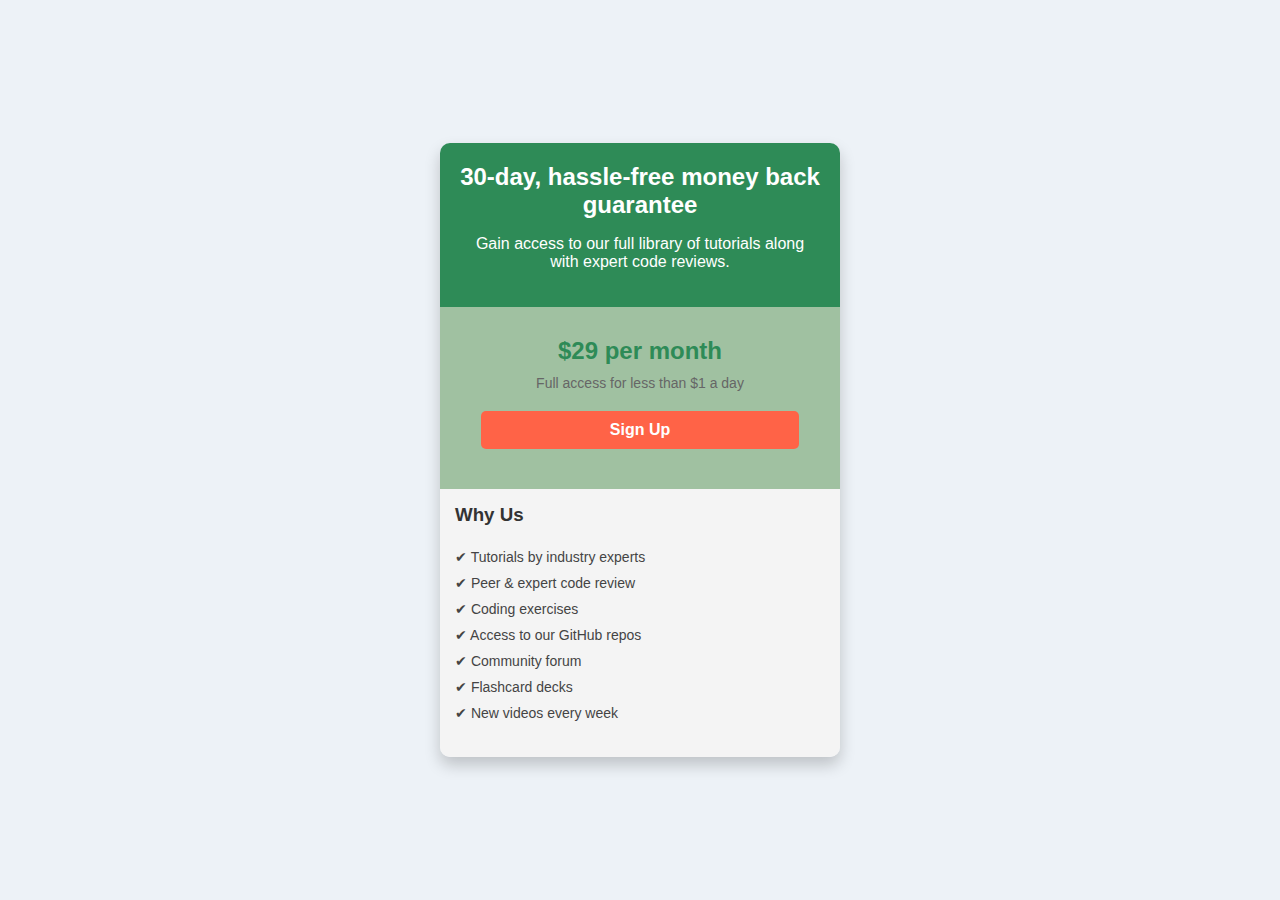
<file: Final Assignment/index.html>
<!DOCTYPE html>
<html lang="en">
<head>
    <meta charset="UTF-8">
    <meta name="viewport" content="width=device-width, initial-scale=1.0">
    <title>Subscription Offer</title>
    <style>
        body {
            font-family: 'Arial', sans-serif;
            margin: 0;
            padding: 0;
            display: flex;
            justify-content: center;
            align-items: center;
            height: 100vh;
            background-color: #edf2f7;
        }
        .container {
            width: 400px;
            border-radius: 10px;
            overflow: hidden;
            box-shadow: 0 8px 16px rgba(0, 0, 0, 0.2);
            display: flex;
            flex-direction: column;
        }
        .top-section {
            background-color: #2e8b57; /* Darker shade */
            padding: 20px;
            text-align: center;
            color: white;
        }
        .top-section h2 {
            margin: 0;
        }
        .middle-section {
            background-color: #a0c1a1; /* Lighter shade */
            padding: 20px;
            text-align: center;
        }
        .middle-section p {
            margin: 10px 0;
            color: #333;
        }
        .middle-section .price {
            font-size: 24px;
            font-weight: bold;
            color: #2e8b57;
        }
        .middle-section .description {
            font-size: 14px;
            color: #666;
        }
        .bottom-section {
            background-color: #f4f4f4;
            padding: 15px;
            text-align: left;
        }
        .bottom-section h3 {
            margin-top: 0;
            color: #333;
        }
        .bottom-section ul {
            padding: 0;
            list-style-type: none;
        }
        .bottom-section li {
            padding: 5px 0;
            font-size: 14px;
            color: #444;
        }
        .sign-up {
            display: block;
            text-align: center;
            margin: 20px auto;
            padding: 10px 15px;
            background-color: #ff6347;
            color: white;
            border-radius: 5px;
            text-decoration: none;
            font-weight: bold;
            width: 80%;
        }
        .sign-up:hover {
            background-color: #c44d35;
        }
    </style>
</head>
<body>

    <div class="container">
        <div class="top-section">
            <h2>30-day, hassle-free money back guarantee</h2>
            <p>Gain access to our full library of tutorials along with expert code reviews.</p>
        </div>
        <div class="middle-section">
            <p class="price">$29 per month</p>
            <p class="description">Full access for less than $1 a day</p>
            <a href="#" class="sign-up">Sign Up</a>
        </div>
        <div class="bottom-section">
            <h3>Why Us</h3>
            <ul>
                <li>✔ Tutorials by industry experts</li>
                <li>✔ Peer & expert code review</li>
                <li>✔ Coding exercises</li>
                <li>✔ Access to our GitHub repos</li>
                <li>✔ Community forum</li>
                <li>✔ Flashcard decks</li>
                <li>✔ New videos every week</li>
            </ul>
        </div>
    </div>

</body>
</html>
</file>
